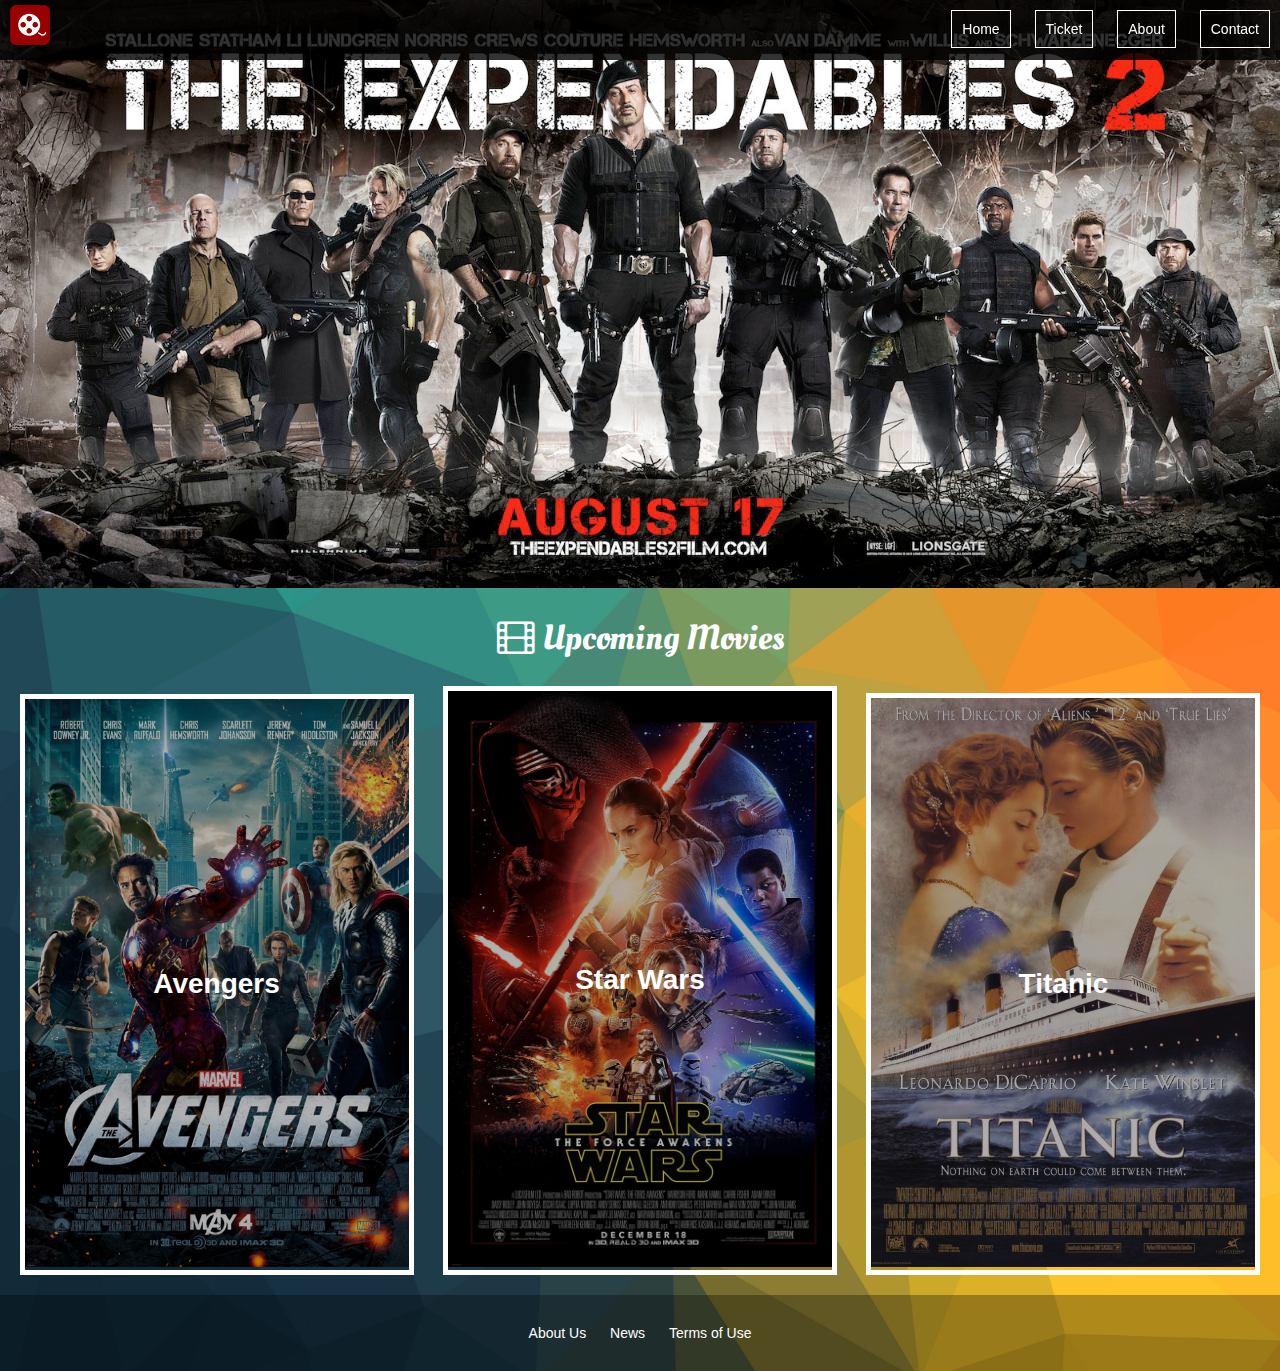
<file: index.html>
<!DOCTYPE html>
<html>
<head>
  <meta charset="UTF-8">
  <title>WebDxD Movies</title>
  <link href='https://fonts.googleapis.com/css?family=Oleo+Script:400,700' rel='stylesheet' type='text/css'>
  <link rel="stylesheet" href="css/font-awesome.min.css">
  <link rel="stylesheet" href="css/normalize.css">
  <link rel="stylesheet" href="css/style.css">
</head>
<body>
  <nav>
    <img class="nav-logo" src="img/icon.png" alt="Logo">
    <ul class="nav-bar">
      <a href="index.html"><li>Home</li></a>
      <a href="ticket.html"><li>Ticket</li></a>
      <a href="company.html"><li>About</li></a>
      <a href="contact.html"><li>Contact</li></a>
    </ul>
  </nav>

  <img class="full-width" src="img/movie-banner-1.jpg">

  <h1 class="center home-title white"><i class="fa fa-film" aria-hidden="true"></i> Upcoming Movies</h1>

  <div class="posters">
    <div>
      <img src="img/movie-poster-0.jpg">
      <h3>Avengers</h3>
    </div>
    <div>
      <img src="img/movie-poster-1.jpg">
      <h3>Star Wars</h3>
    </div>
    <div>
      <img src="img/movie-poster-2.jpg">
      <h3>Titanic</h3>
    </div>
  </div>

  <footer>
    <ul>
      <li>About Us</li>
      <li>News</li>
      <li>Terms of Use</li>
    </ul>
  </footer>
</body>
</html>
</file>
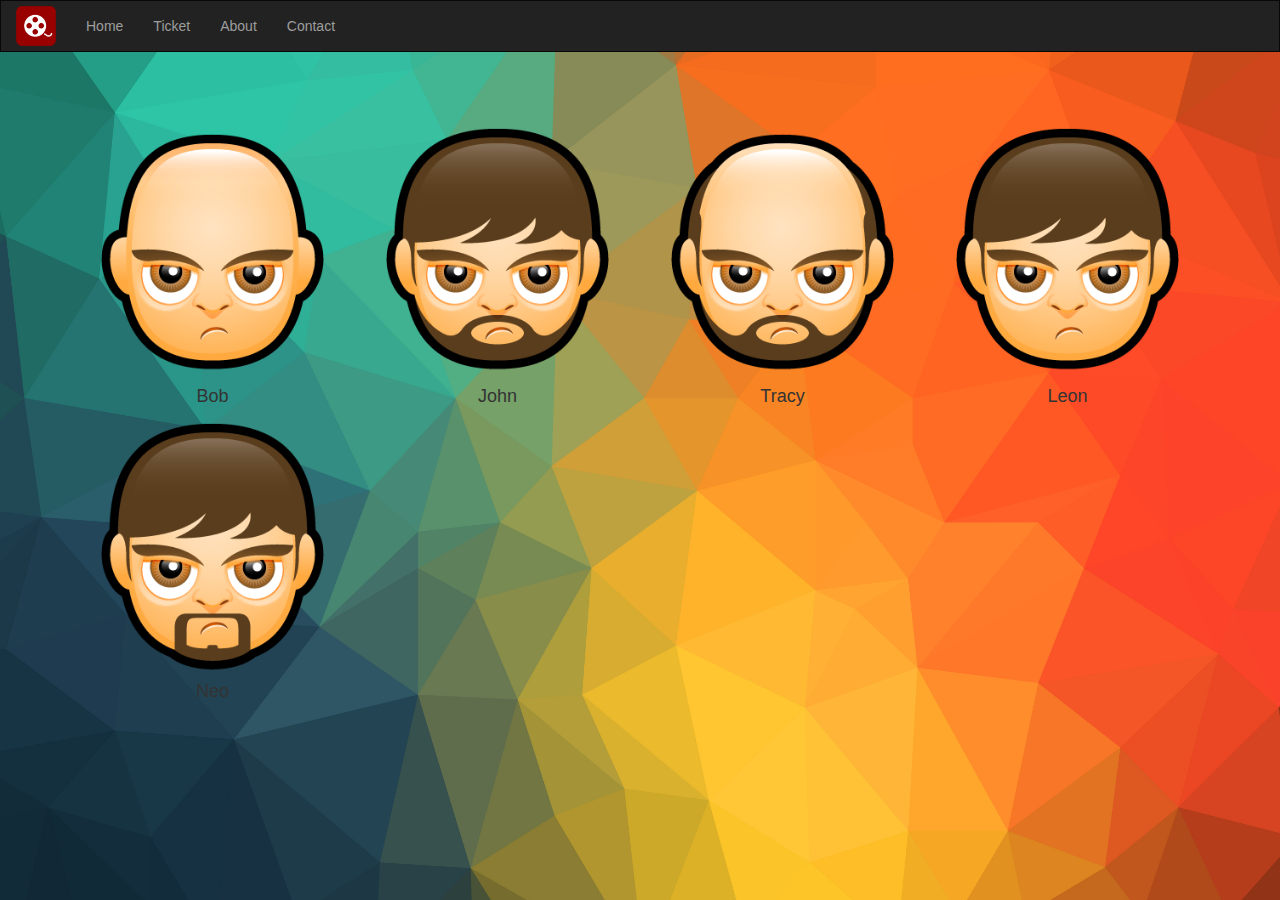
<file: company.html>
<!DOCTYPE html>
<html>
<head>
  <meta charset="UTF-8">
  <title>About | WebDxD Movies</title>
  <link href='https://fonts.googleapis.com/css?family=Oleo+Script:400,700' rel='stylesheet' type='text/css'>
  <link rel="stylesheet" href="css/font-awesome.min.css">
  <link rel="stylesheet" href="css/bootstrap.min.css">
  <link rel="stylesheet" href="css/style.css">
</head>
<body>
  <nav class="navbar navbar-inverse">
    <!-- Brand and toggle get grouped for better mobile display -->
    <div class="navbar-header">
      <button type="button" class="navbar-toggle collapsed" data-toggle="collapse" data-target="#navbar" aria-expanded="false">
        <span class="sr-only">Toggle navigation</span>
        <span class="icon-bar"></span>
        <span class="icon-bar"></span>
        <span class="icon-bar"></span>
      </button>
      <a class="navbar-brand" href="index.html"><img class="nav-logo" src="img/icon.png" alt="Logo"></a>
    </div>
    <div class="collapse navbar-collapse" id="navbar">
      <ul class="nav navbar-nav">
        <li><a href="index.html">Home</a></li>
        <li><a href="ticket.html">Ticket</a></li>
        <li><a href="company.html">About</a></li>
        <li><a href="contact.html">Contact</a></li>
      </ul>
    </div>
  </nav>

  <div class="container about-content">
    <div class="col-lg-3 col-md-4 col-sm-6 col-xs-12">
      <img class="full-width" src="img/a01.png">
      <h4 class="member-name center">Bob</h4>
    </div>
    <div class="col-lg-3 col-md-4 col-sm-6 col-xs-12">
      <img class="full-width" src="img/a02.png">
      <h4 class="member-name center">John</h4>
    </div>
    <div class="col-lg-3 col-md-4 col-sm-6 col-xs-12">
      <img class="full-width" src="img/a03.png">
      <h4 class="member-name center">Tracy</h4>
    </div>
    <div class="col-lg-3 col-md-4 col-sm-6 col-xs-12">
      <img class="full-width" src="img/a04.png">
      <h4 class="member-name center">Leon</h4>
    </div>
    <div class="col-lg-3 col-md-4 col-sm-6 col-xs-12">
      <img class="full-width" src="img/a05.png">
      <h4 class="member-name center">Neo</h4>
    </div>
  </div>
  <script src="js/jquery-1.12.4.min.js"></script>
  <script src="js/bootstrap.min.js"></script>
</body>
</html>
</file>
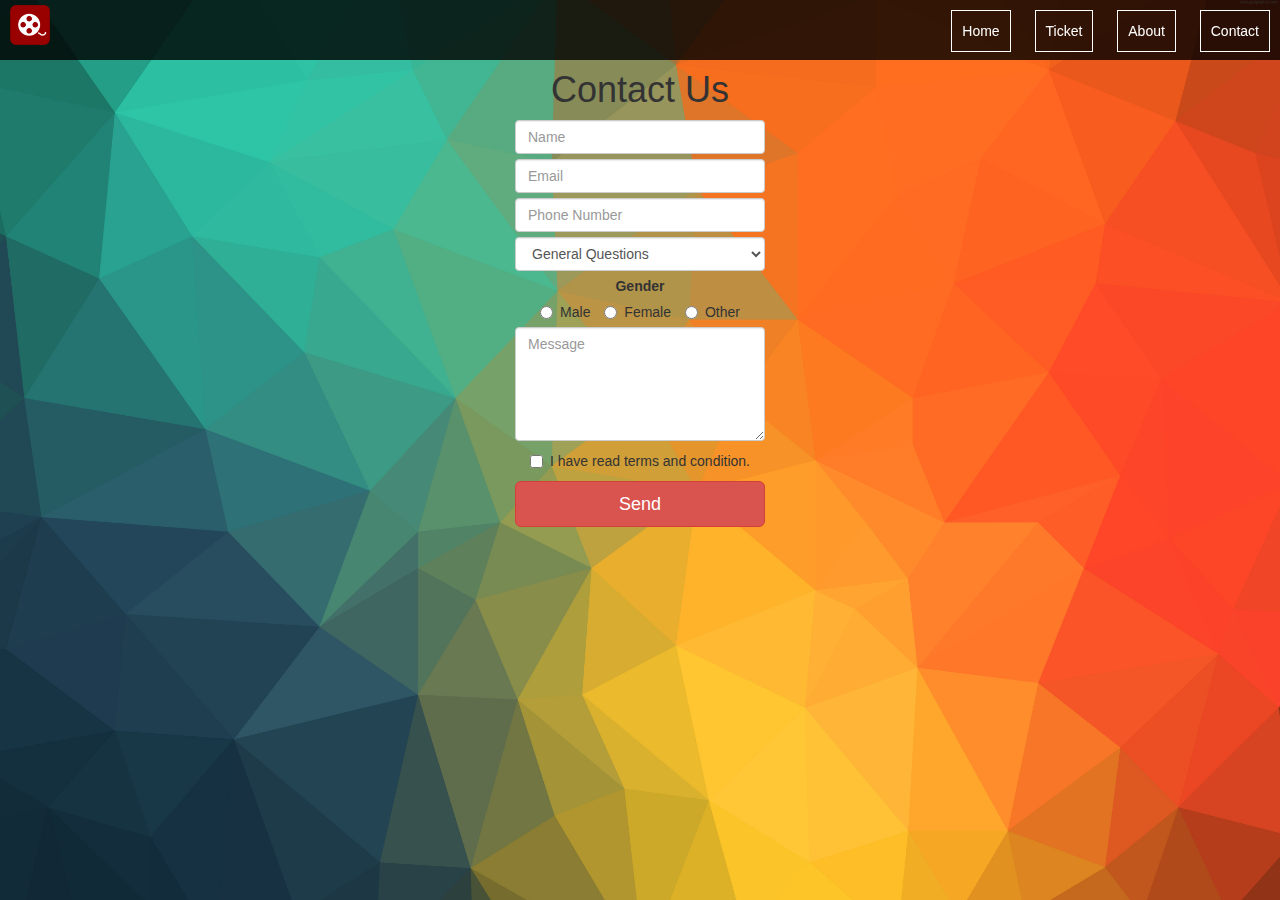
<file: contact.html>
<!DOCTYPE html>
<html>
<head>
  <meta charset="UTF-8">
  <title>Contact | WebDxD Movies</title>
  <link href='https://fonts.googleapis.com/css?family=Oleo+Script:400,700' rel='stylesheet' type='text/css'>
  <link rel="stylesheet" href="css/font-awesome.min.css">
  <link rel="stylesheet" href="css/bootstrap.min.css">
  <link rel="stylesheet" href="css/style.css">
</head>
<body>
  <nav>
    <img class="nav-logo" src="img/icon.png" alt="Logo">
    <ul class="nav-bar">
      <a href="index.html"><li>Home</li></a>
      <a href="ticket.html"><li>Ticket</li></a>
      <a href="company.html"><li>About</li></a>
      <a href="contact.html"><li>Contact</li></a>
    </ul>
  </nav>

  <form class="contact-form center" action="#" method="POST">
    <h1 class="center">Contact Us</h1>
    
    <!-- normal input -->
    <input class="form-control" type="text" name="name" placeholder="Name">
    <input class="form-control" type="text" name="email" placeholder="Email">
    <input class="form-control" type="text" name="phone" placeholder="Phone Number">

    <!-- dropdown menu -->
    <select class="form-control" name="type">
      <option value="general-questions">General Questions</option>
      <option value="pricing">Pricing</option>
    </select>

    <!-- radio -->
    <label for="gender">Gender</label>
    <br>
    <label class="radio-inline">
      <input type="radio" name="gender" value="male"> Male
    </label>
    <label class="radio-inline">
      <input type="radio" name="gender" value="female"> Female
    </label>
    <label class="radio-inline">
      <input type="radio" name="gender" value="other"> Other
    </label>

    <!-- paragraph -->
    <textarea class="form-control" rows="5" name="message" placeholder="Message"></textarea>

    <!-- checkbox -->
    <div class="checkbox">
      <label>
        <input type="checkbox" name="consent" value="true">
        I have read terms and condition.
      </label>
    </div>

    <!-- submit button -->
    <input class="btn btn-danger btn-lg btn-block" type="submit" value="Send">

  </form>

</body>
</html>
</file>
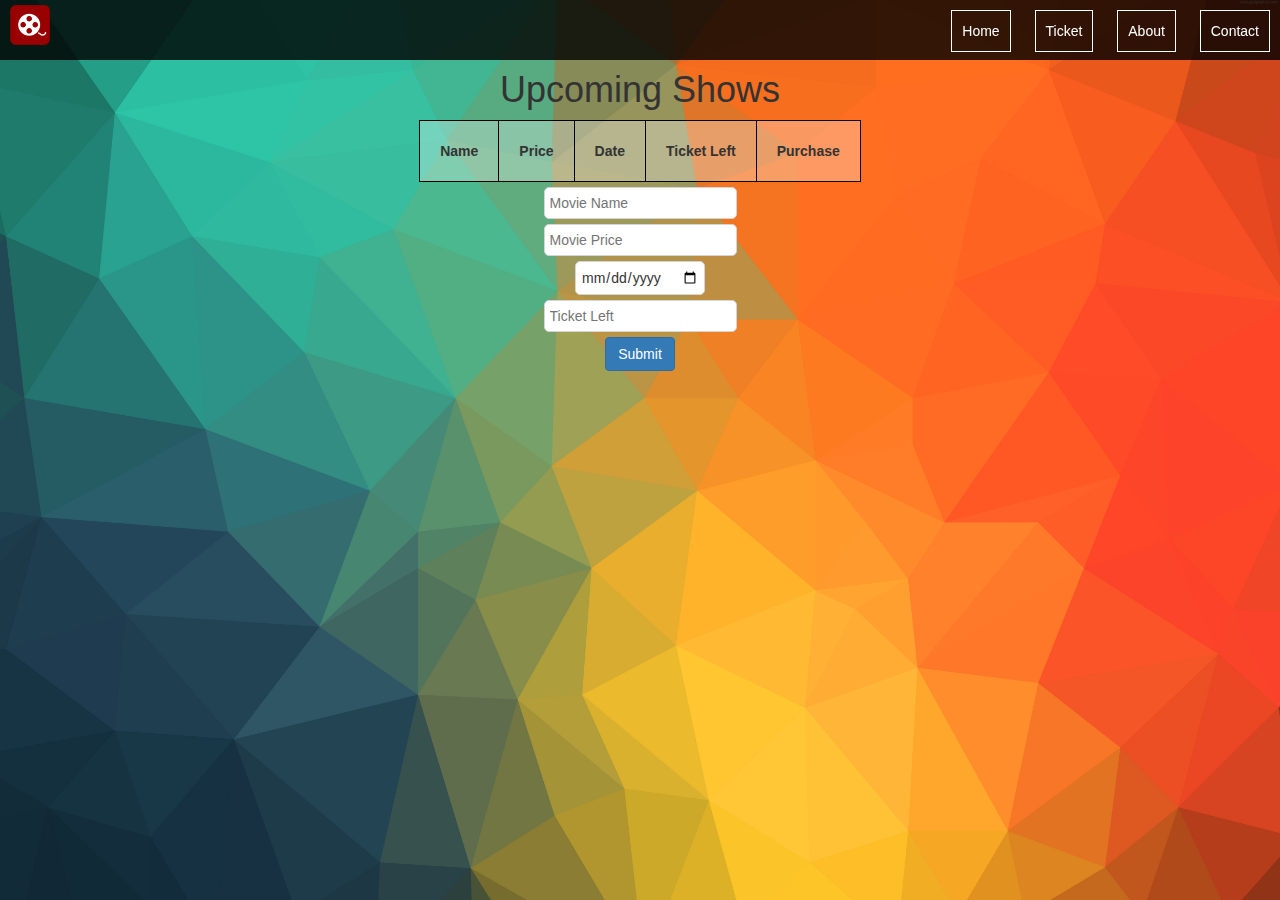
<file: ticket.html>
<!DOCTYPE html>
<html>
<head>
  <meta charset="UTF-8">
  <title>Ticket | WebDxD Movies</title>
  <link href='https://fonts.googleapis.com/css?family=Oleo+Script:400,700' rel='stylesheet' type='text/css'>
  <link rel="stylesheet" href="css/font-awesome.min.css">
  <link rel="stylesheet" href="css/bootstrap.min.css">
  <link rel="stylesheet" href="css/style.css">
  <script src="https://cdn.firebase.com/js/client/2.4.2/firebase.js"></script>
</head>
<body>
  <nav>
    <img class="nav-logo" src="img/icon.png" alt="Logo">
    <ul class="nav-bar">
      <a href="index.html"><li>Home</li></a>
      <a href="ticket.html"><li>Ticket</li></a>
      <a href="company.html"><li>About</li></a>
      <a href="contact.html"><li>Contact</li></a>
    </ul>
  </nav>

  <div class="ticket-table">
    <h1 class="center">Upcoming Shows</h1>
    <table class="hcenter">
        <tr>
          <th>Name</th>
          <th>Price</th>
          <th>Date</th>
          <th>Ticket Left</th>
          <th>Purchase</th>
        </tr>
    </table>
    <input type="text" id="movie-name" placeholder="Movie Name">
    <input type="number" id="price" placeholder="Movie Price">
    <input type="date" id="date" placeholder="Release Date">
    <input type="number" id="ticket-left" placeholder="Ticket Left">
    <input class="btn btn-primary center block" type="button" id="submit-movie" value="Submit">
  </div>

  <div class="modal fade" id="buy-ticket-modal">
    <div class="modal-dialog" role="document">
      <div class="modal-content">
        <div class="modal-header">
          <h5>Buy Ticket</h5>
        </div>
            <div class="modal-body">
              <input class="form-control" type="text" id="first_name" name="first_name" placeholder="First Name">
              <input class="form-control" type="text" id="last_name" name="last_name" placeholder="Last Name">
              <input class="form-control" type="text" id="phone" name="phone" placeholder="Phone Number">
              <input type="hidden" id="movie_id">
            </div>
            <div class="modal-footer">
              <input type="button" class="btn btn-primary" id="buy-ticket-btn" value="Submit">
            </div>
      </div>
    </div>
  </div>

  <script src="js/jquery-1.12.4.min.js"></script>
  <script src="js/bootstrap.min.js"></script>
  <script src="js/ticket.js"></script>

</body>
</html>
</file>
<file: css/style.css>
/*default style*/
html {
  background: url(../img/background.jpg);
  background-size: cover;
  font-size: 14px;
}

body {
  background-color: transparent;
}

nav {
  background-color: rgba(0, 0, 0, 0.8);
  color: #fff;
  height: 60px;
  position: fixed;
  width: 100%;
  z-index: 99;
  top: 0;
}

a {
  color: #fff;
  text-decoration: none;
}

a:focus, a:hover {
  color: white;
}

h1 {
  font-weight: normal;
}

button {
  font-size: 1rem;
  background-color: transparent;
  border: 1px solid black;
  padding: 10px;
  border-radius: 5px;
}

input, select, textarea {
  padding: 5px;
  border: 1px solid #D4D4D4;
  border-radius: 5px;
  /*width: 200px;*/
  display: block;
  margin: 5px auto;
}

/*helper classes*/
.center {
  text-align: center;
}

.red {
  color: red;
}

.full-width {
  width: 100%;
}

.white {
  color: white;
}

.hcenter {
  margin-left: auto;
  margin-right: auto;
}

.inline {
  display: inline-block;
}

.block {
  display: block;
}

/*other style*/

.navbar {
  height: auto;
  border-radius: 0;
}

.nav-bar li {
  display: inline-block;
}

.nav-bar {
  margin: 0;
  padding: 0;
  float: right;
}

.nav-bar li {
  border: 1px solid #fff;
  margin: 10px;
  /*space between a and another object*/
  padding: 10px;
  /*space between text content and border*/
  transition: background-color .5s linear;
}

.nav-bar li:hover {
  background-color: rgba(255,255,255,0.5);
  cursor: pointer;
}

.nav-logo {
  width: 40px;
  margin-left: 10px;
  margin-top: 5px;
}

.home-title {
  font-family: 'Oleo Script', cursive;
  font-size: 2.5rem;
}

.posters {
  text-align: center;
  margin-bottom: 20px;
}

.posters div {
  width: 30%;
  margin: 0 1%;
  border: 5px solid white;
  display: inline-block;
  position: relative;
  transition: width .3s linear, margin .3s linear;
}

.posters div:hover {
  width: 32%;
  margin: 0;
}

.posters div img {
  width: 100%;
  filter: brightness(70%);
  -webkit-filter: brightness(70%);
}

.posters div h3 {
  position: absolute;
  top: 50%;
  left: 0;
  color: white;
  font-size: 2rem;
  text-align: center;
  width: 100%;
  margin: 0;
  transform: translateY(-50%);
}

footer {
  color: white;
  background-color: rgba(0,0,0,0.3);
  text-align: center;
}

footer ul {
  margin: 0;
  padding: 20px 0;
}

footer ul li {
  display: inline-block;
  margin: 10px;
}

.company-title {
  color: red;
}

/*ticket style*/
.ticket-table {
  margin-top: 5rem;
}

.ticket-table table {
  border-collapse: collapse;
}

.ticket-table td, .ticket-table th {
  border: 1px solid black;
  padding: 20px;
  text-align: center;
}

.ticket-table th {
  background-color: rgba(255,255,255,0.3)
}

.primary-btn {
  background-color: #29B2FF;
  border-color: #29B2FF;
  color: white;
  cursor: pointer;
  font-weight: 200;
  transition: background-color .5s linear;
}

.primary-btn:hover {
  background-color: #0E81C1;
}

/*contact page style*/

.contact-form {
  margin-top: 5rem;
  max-width: 250px;
  margin-left: auto;
  margin-right: auto;
}

.about-content {
  margin-top: 5rem;
}

.navbar-brand {
  padding-top: 5px;
}

.navbar-brand .nav-logo {
  margin: 0;
}

.btn-disabled {
  background-color: #ccc;
}

.input-invalid {
  background-color: #ff9999;
  border: 1px solid red;
}


/* media query for responsive design */
@media(max-width: 941px) {
  .posters div {
    width: 45%;
    margin-bottom: 20px;
  }

  .posters div:hover {
    width: 44%;
  }
}

@media(max-width: 500px) {
  .posters div {
    width: 95%;
  }

  .posters div:hover {
    width: 97%;
  }

  .posters div h3 {
    font-size: 4rem;
    font-weight: 100;
  }
}
</file>
